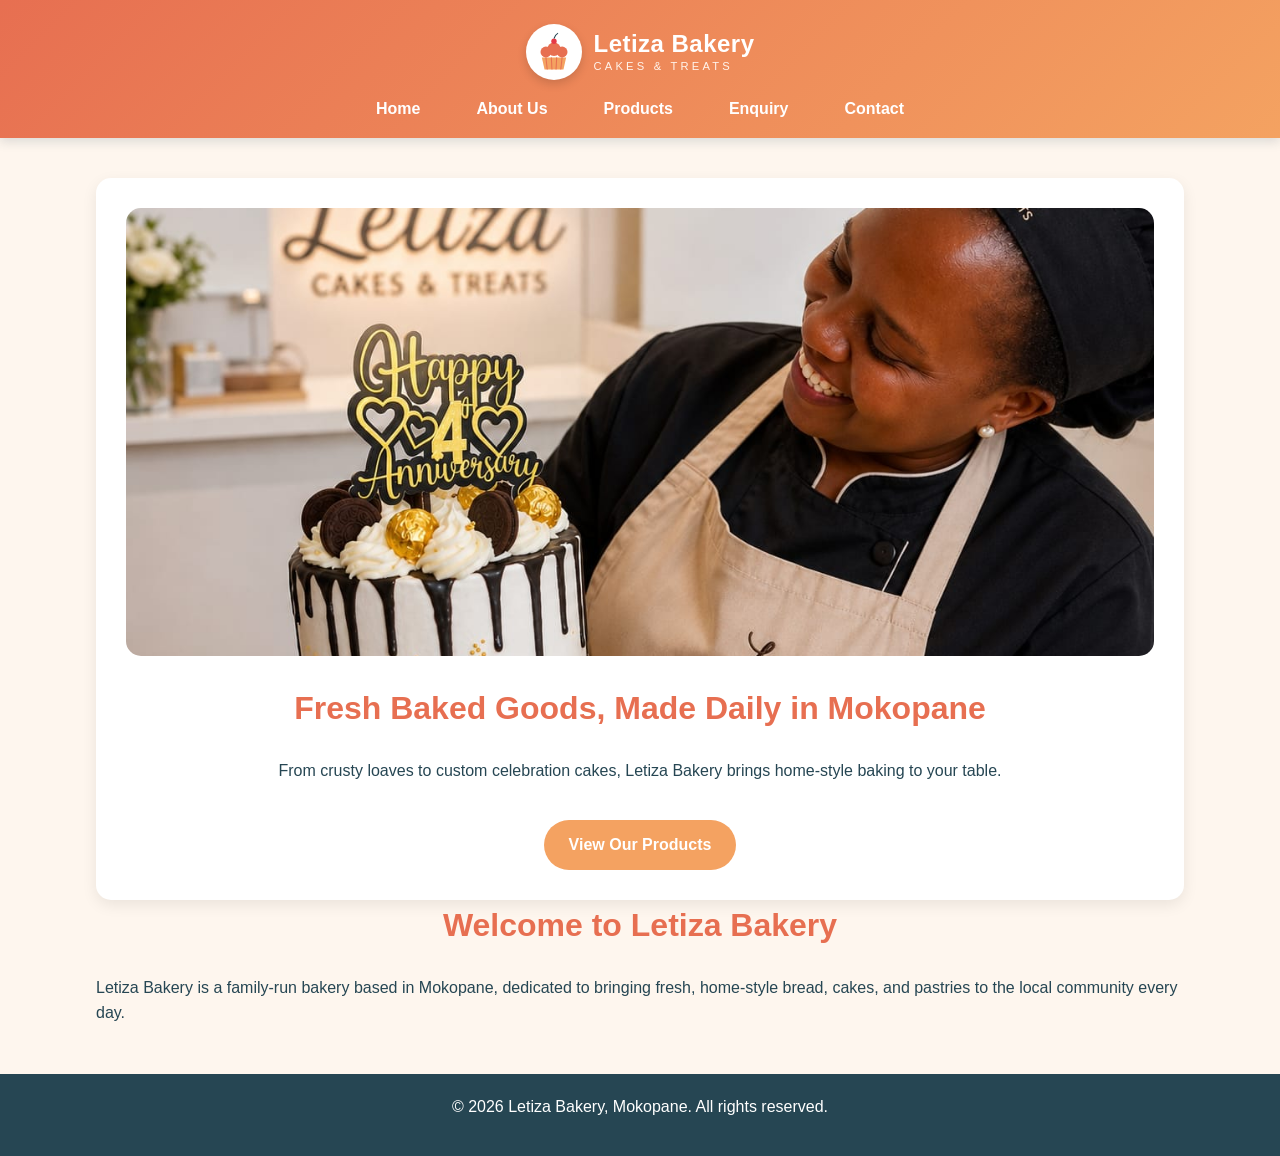
<file: Letiza Bakery/index.html>
<!DOCTYPE html>
<html lang="en">
<head>
    <meta charset="UTF-8">
    <meta name="viewport" content="width=device-width, initial-scale=1.0">
    <meta name="description" content="Letiza Bakery in Mokopane - fresh bread, cakes, and pastries baked daily.">
    <meta name="keywords" content="Letiza Bakery, bakery Mokopane, fresh bread Limpopo, custom cakes Mokopane, celebration cakes, pastries, wedding cakes">
    <title>Letiza Bakery | Home</title>
    <link rel="stylesheet" href="css/style.css">
</head>
<body>
    <header>
        <a href="index.html" class="logo">
            <svg class="logo-icon" viewBox="0 0 64 64" xmlns="http://www.w3.org/2000/svg" aria-hidden="true">
                <path d="M14 40 L50 40 L46 58 L18 58 Z" fill="#f4a261"/>
                <line x1="20" y1="40" x2="22" y2="58" stroke="#e76f51" stroke-width="1.5"/>
                <line x1="28" y1="40" x2="29" y2="58" stroke="#e76f51" stroke-width="1.5"/>
                <line x1="36" y1="40" x2="35" y2="58" stroke="#e76f51" stroke-width="1.5"/>
                <line x1="44" y1="40" x2="42" y2="58" stroke="#e76f51" stroke-width="1.5"/>
                <circle cx="20" cy="32" r="8" fill="#e76f51"/>
                <circle cx="32" cy="28" r="10" fill="#e76f51"/>
                <circle cx="44" cy="32" r="8" fill="#e76f51"/>
                <circle cx="32" cy="16" r="4" fill="#e63946"/>
                <path d="M32 12 Q34 6 38 4" stroke="#264653" stroke-width="1.5" fill="none"/>
            </svg>
            <span class="logo-text">
                <span class="logo-name">Letiza Bakery</span>
                <span class="logo-tagline">Cakes &amp; Treats</span>
            </span>
        </a>
        <nav>
            <ul>
                <li><a href="index.html">Home</a></li>
                <li><a href="about.html">About Us</a></li>
                <li><a href="products.html">Products</a></li>
                <li><a href="enquiry.html">Enquiry</a></li>
                <li><a href="contact.html">Contact</a></li>
            </ul>
        </nav>
    </header>
    <main>
        <section class="hero">
            <img src="images/mother2.jpeg" srcset="images/mother2.jpeg 1200w, images/mother2.jpeg 800w, images/mother2.jpeg 400w" sizes="(max-width: 768px) 100vw, (max-width: 1024px) 90vw, 1200px" alt="Founder of Letiza Bakery holding a freshly decorated celebration cake">
            <h2>Fresh Baked Goods, Made Daily in Mokopane</h2>
            <p>From crusty loaves to custom celebration cakes, Letiza Bakery brings home-style baking to your table.</p>
            <a href="products.html" class="cta-button">View Our Products</a>
        </section>
        <section class="intro">
            <h2>Welcome to Letiza Bakery</h2>
            <p>Letiza Bakery is a family-run bakery based in Mokopane, dedicated to bringing fresh, home-style bread, cakes, and pastries to the local community every day.</p>
        </section>
    </main>
    <footer>
        <p>&copy; 2026 Letiza Bakery, Mokopane. All rights reserved.</p>
    </footer>
</body>
</html>
</file>
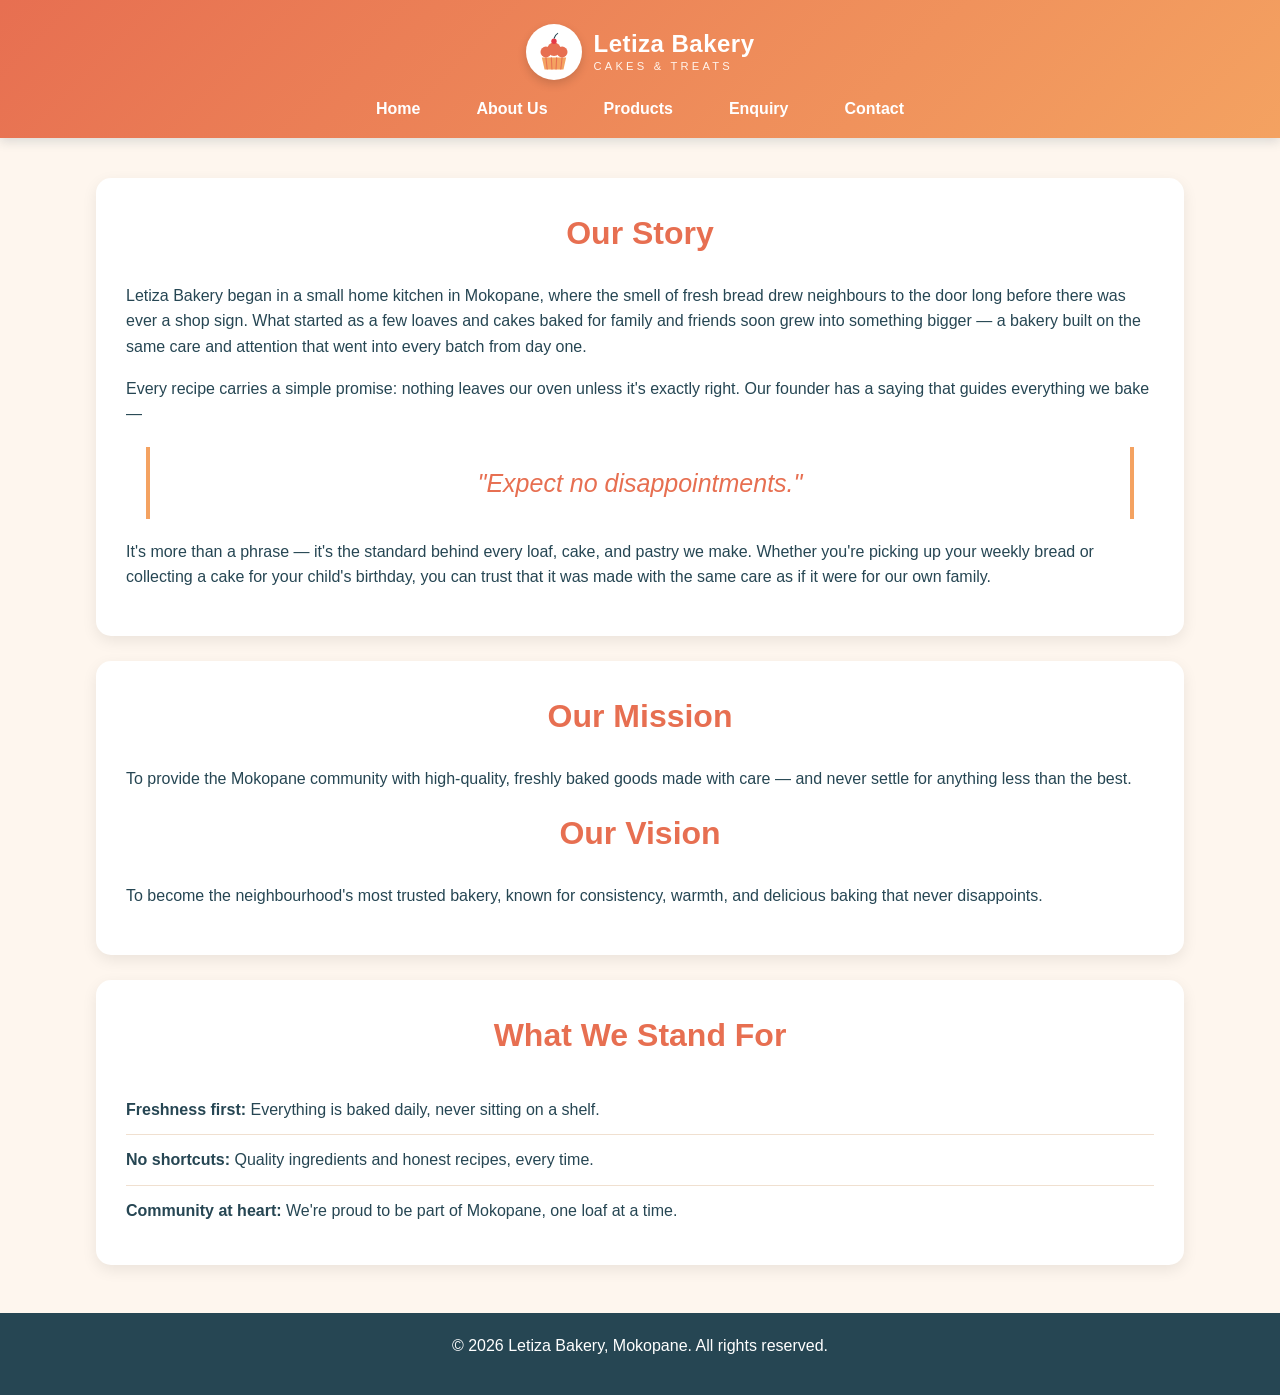
<file: Letiza Bakery/about.html>
<!DOCTYPE html>
<html lang="en">
<head>
    <meta charset="UTF-8">
    <meta name="viewport" content="width=device-width, initial-scale=1.0">
    <meta name="description" content="Learn about Letiza Bakery's story, mission, and the people behind our baking.">
    <meta name="keywords" content="about Letiza Bakery, bakery story, Mokopane bakery history, family bakery Limpopo">
    <title>Letiza Bakery | About Us</title>
    <link rel="stylesheet" href="css/style.css">
</head>
<body>
    <header>
        <a href="index.html" class="logo">
            <svg class="logo-icon" viewBox="0 0 64 64" xmlns="http://www.w3.org/2000/svg" aria-hidden="true">
                <path d="M14 40 L50 40 L46 58 L18 58 Z" fill="#f4a261"/>
                <line x1="20" y1="40" x2="22" y2="58" stroke="#e76f51" stroke-width="1.5"/>
                <line x1="28" y1="40" x2="29" y2="58" stroke="#e76f51" stroke-width="1.5"/>
                <line x1="36" y1="40" x2="35" y2="58" stroke="#e76f51" stroke-width="1.5"/>
                <line x1="44" y1="40" x2="42" y2="58" stroke="#e76f51" stroke-width="1.5"/>
                <circle cx="20" cy="32" r="8" fill="#e76f51"/>
                <circle cx="32" cy="28" r="10" fill="#e76f51"/>
                <circle cx="44" cy="32" r="8" fill="#e76f51"/>
                <circle cx="32" cy="16" r="4" fill="#e63946"/>
                <path d="M32 12 Q34 6 38 4" stroke="#264653" stroke-width="1.5" fill="none"/>
            </svg>
            <span class="logo-text">
                <span class="logo-name">Letiza Bakery</span>
                <span class="logo-tagline">Cakes &amp; Treats</span>
            </span>
        </a>
        <nav>
            <ul>
                <li><a href="index.html">Home</a></li>
                <li><a href="about.html">About Us</a></li>
                <li><a href="products.html">Products</a></li>
                <li><a href="enquiry.html">Enquiry</a></li>
                <li><a href="contact.html">Contact</a></li>
            </ul>
        </nav>
    </header>
    <main>
        <section class="about-story">
            <h2>Our Story</h2>
            <p>Letiza Bakery began in a small home kitchen in Mokopane, where the smell of fresh bread drew neighbours to the door long before there was ever a shop sign. What started as a few loaves and cakes baked for family and friends soon grew into something bigger — a bakery built on the same care and attention that went into every batch from day one.</p>
            <p>Every recipe carries a simple promise: nothing leaves our oven unless it's exactly right. Our founder has a saying that guides everything we bake —</p>
            <blockquote>"Expect no disappointments."</blockquote>
            <p>It's more than a phrase — it's the standard behind every loaf, cake, and pastry we make. Whether you're picking up your weekly bread or collecting a cake for your child's birthday, you can trust that it was made with the same care as if it were for our own family.</p>
        </section>
        <section class="mission-vision">
            <h2>Our Mission</h2>
            <p>To provide the Mokopane community with high-quality, freshly baked goods made with care — and never settle for anything less than the best.</p>
            <h2>Our Vision</h2>
            <p>To become the neighbourhood's most trusted bakery, known for consistency, warmth, and delicious baking that never disappoints.</p>
        </section>
        <section class="values">
            <h2>What We Stand For</h2>
            <ul>
                <li><strong>Freshness first:</strong> Everything is baked daily, never sitting on a shelf.</li>
                <li><strong>No shortcuts:</strong> Quality ingredients and honest recipes, every time.</li>
                <li><strong>Community at heart:</strong> We're proud to be part of Mokopane, one loaf at a time.</li>
            </ul>
        </section>
    </main>
    <footer>
        <p>&copy; 2026 Letiza Bakery, Mokopane. All rights reserved.</p>
    </footer>
</body>
</html>
</file>
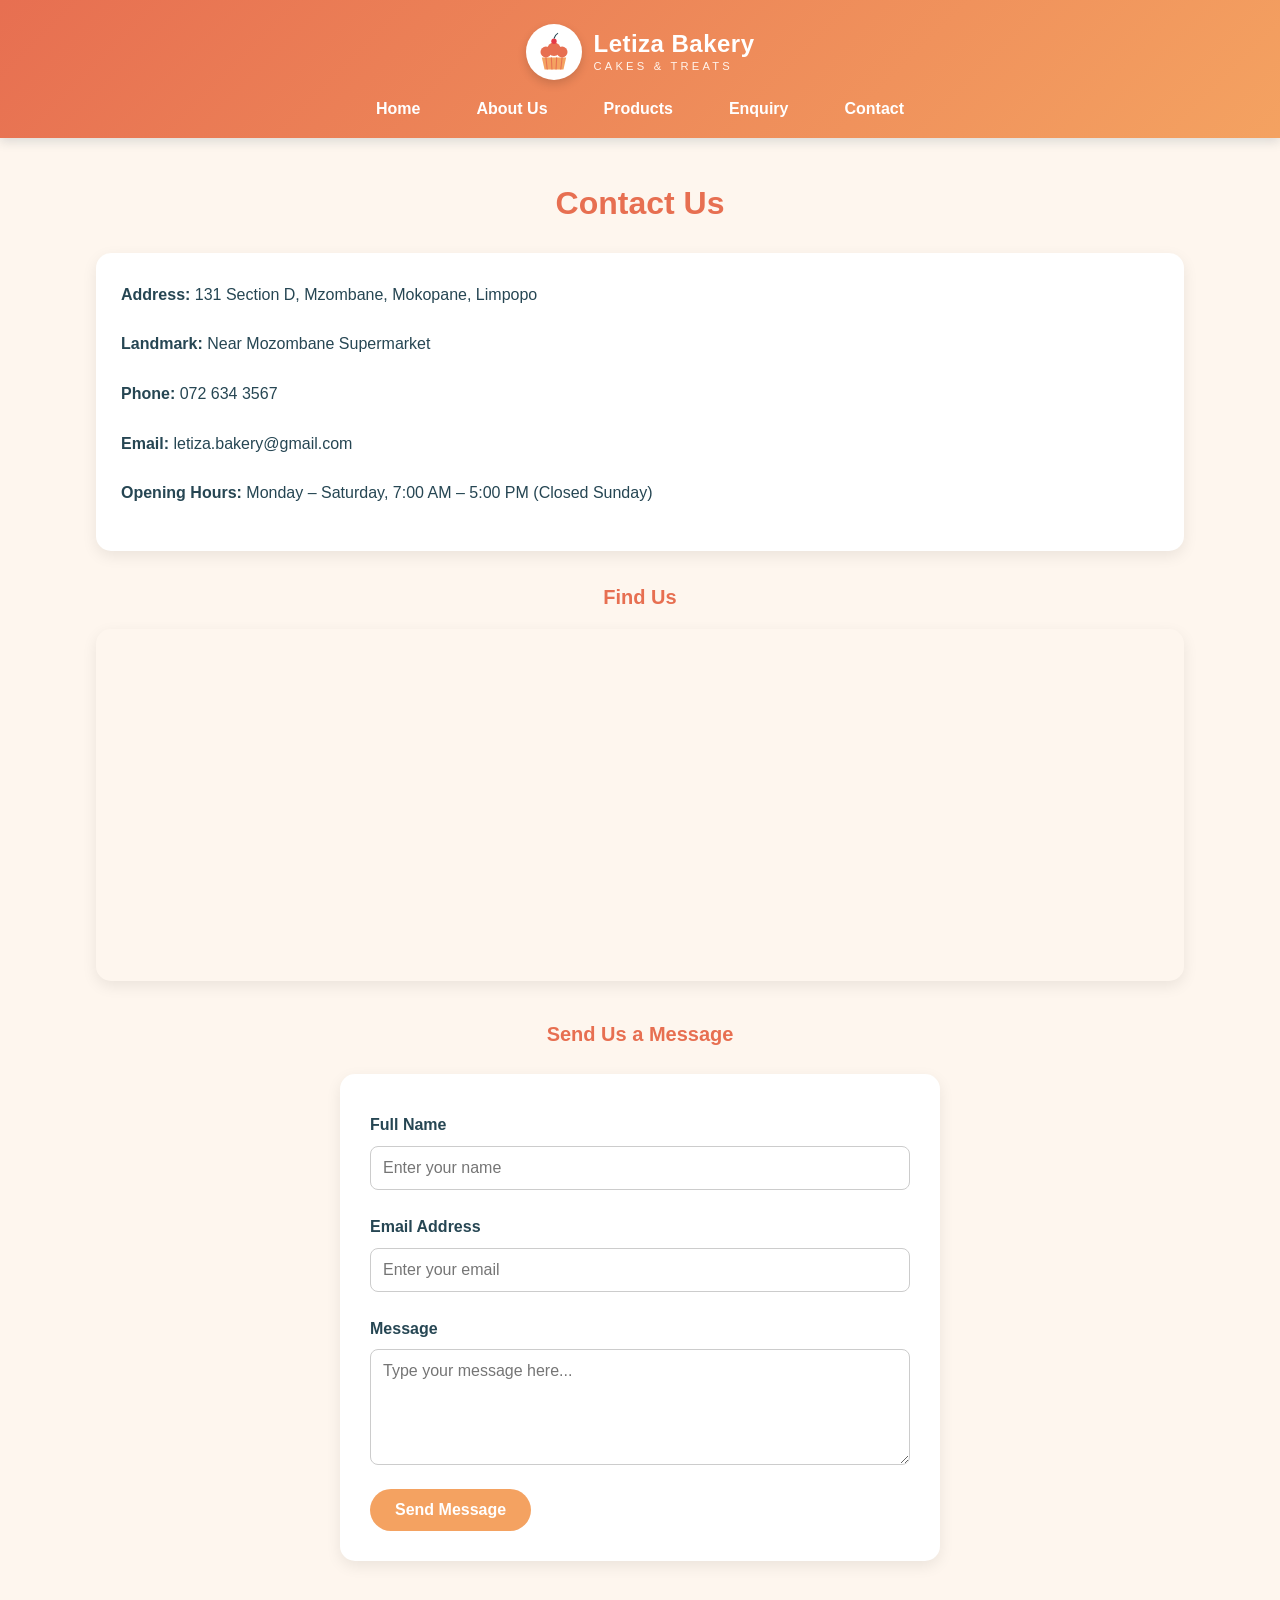
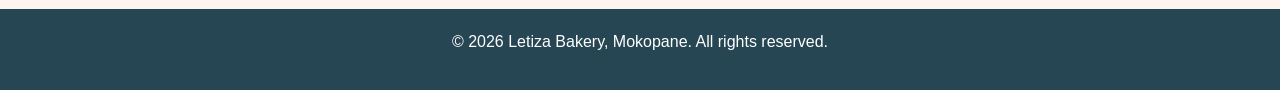
<file: Letiza Bakery/contact.html>
<!DOCTYPE html>
<html lang="en">
<head>
    <meta charset="UTF-8">
    <meta name="viewport" content="width=device-width, initial-scale=1.0">
    <meta name="description" content="Find Letiza Bakery's location, opening hours, and contact details.">
    <meta name="keywords" content="Letiza Bakery contact, bakery location Mokopane, Mozombane supermarket bakery, bakery opening hours">
    <title>Letiza Bakery | Contact</title>
    <link rel="stylesheet" href="css/style.css">
</head>
<body>
    <header>
        <a href="index.html" class="logo">
            <svg class="logo-icon" viewBox="0 0 64 64" xmlns="http://www.w3.org/2000/svg" aria-hidden="true">
                <path d="M14 40 L50 40 L46 58 L18 58 Z" fill="#f4a261"/>
                <line x1="20" y1="40" x2="22" y2="58" stroke="#e76f51" stroke-width="1.5"/>
                <line x1="28" y1="40" x2="29" y2="58" stroke="#e76f51" stroke-width="1.5"/>
                <line x1="36" y1="40" x2="35" y2="58" stroke="#e76f51" stroke-width="1.5"/>
                <line x1="44" y1="40" x2="42" y2="58" stroke="#e76f51" stroke-width="1.5"/>
                <circle cx="20" cy="32" r="8" fill="#e76f51"/>
                <circle cx="32" cy="28" r="10" fill="#e76f51"/>
                <circle cx="44" cy="32" r="8" fill="#e76f51"/>
                <circle cx="32" cy="16" r="4" fill="#e63946"/>
                <path d="M32 12 Q34 6 38 4" stroke="#264653" stroke-width="1.5" fill="none"/>
            </svg>
            <span class="logo-text">
                <span class="logo-name">Letiza Bakery</span>
                <span class="logo-tagline">Cakes &amp; Treats</span>
            </span>
        </a>
        <nav>
            <ul>
                <li><a href="index.html">Home</a></li>
                <li><a href="about.html">About Us</a></li>
                <li><a href="products.html">Products</a></li>
                <li><a href="enquiry.html">Enquiry</a></li>
                <li><a href="contact.html">Contact</a></li>
            </ul>
        </nav>
    </header>
    <main>
        <h2>Contact Us</h2>
        <section class="contact-details">
            <p><strong>Address:</strong> 131 Section D, Mzombane, Mokopane, Limpopo</p>
            <p><strong>Landmark:</strong> Near Mozombane Supermarket</p>
            <p><strong>Phone:</strong> 072 634 3567</p>
            <p><strong>Email:</strong> letiza.bakery@gmail.com</p>
            <p><strong>Opening Hours:</strong> Monday &ndash; Saturday, 7:00 AM &ndash; 5:00 PM (Closed Sunday)</p>
        </section>
        <section class="map">
            <h3>Find Us</h3>
            <iframe title="Letiza Bakery location map" src="https://www.google.com/maps?q=Mozombane+Supermarket+Mokopane&output=embed" width="600" height="450" style="border:0;" allowfullscreen="" loading="lazy"></iframe>
        </section>
        <section class="contact-form">
            <h3 style="text-align: center; margin-bottom: 1.5rem;">Send Us a Message</h3>
            <!-- GOOGLE FORM INTEGRATION: Replace action URL with your Google Form action URL -->
            <form action="https://docs.google.com/forms/d/e/1FAIpQLSf_YOUR_FORM_ID_HERE/formResponse" method="POST" target="_blank">
                <label for="c-name">Full Name</label>
                <input type="text" id="c-name" name="entry.111111111" placeholder="Enter your name" required>

                <label for="c-email">Email Address</label>
                <input type="email" id="c-email" name="entry.222222222" placeholder="Enter your email" required>

                <label for="c-message">Message</label>
                <textarea id="c-message" name="entry.333333333" rows="5" placeholder="Type your message here..." required></textarea>

                <button type="submit">Send Message</button>
            </form>
        </section>
    </main>
    <footer>
        <p>&copy; 2026 Letiza Bakery, Mokopane. All rights reserved.</p>
    </footer>
</body>
</html>
</file>
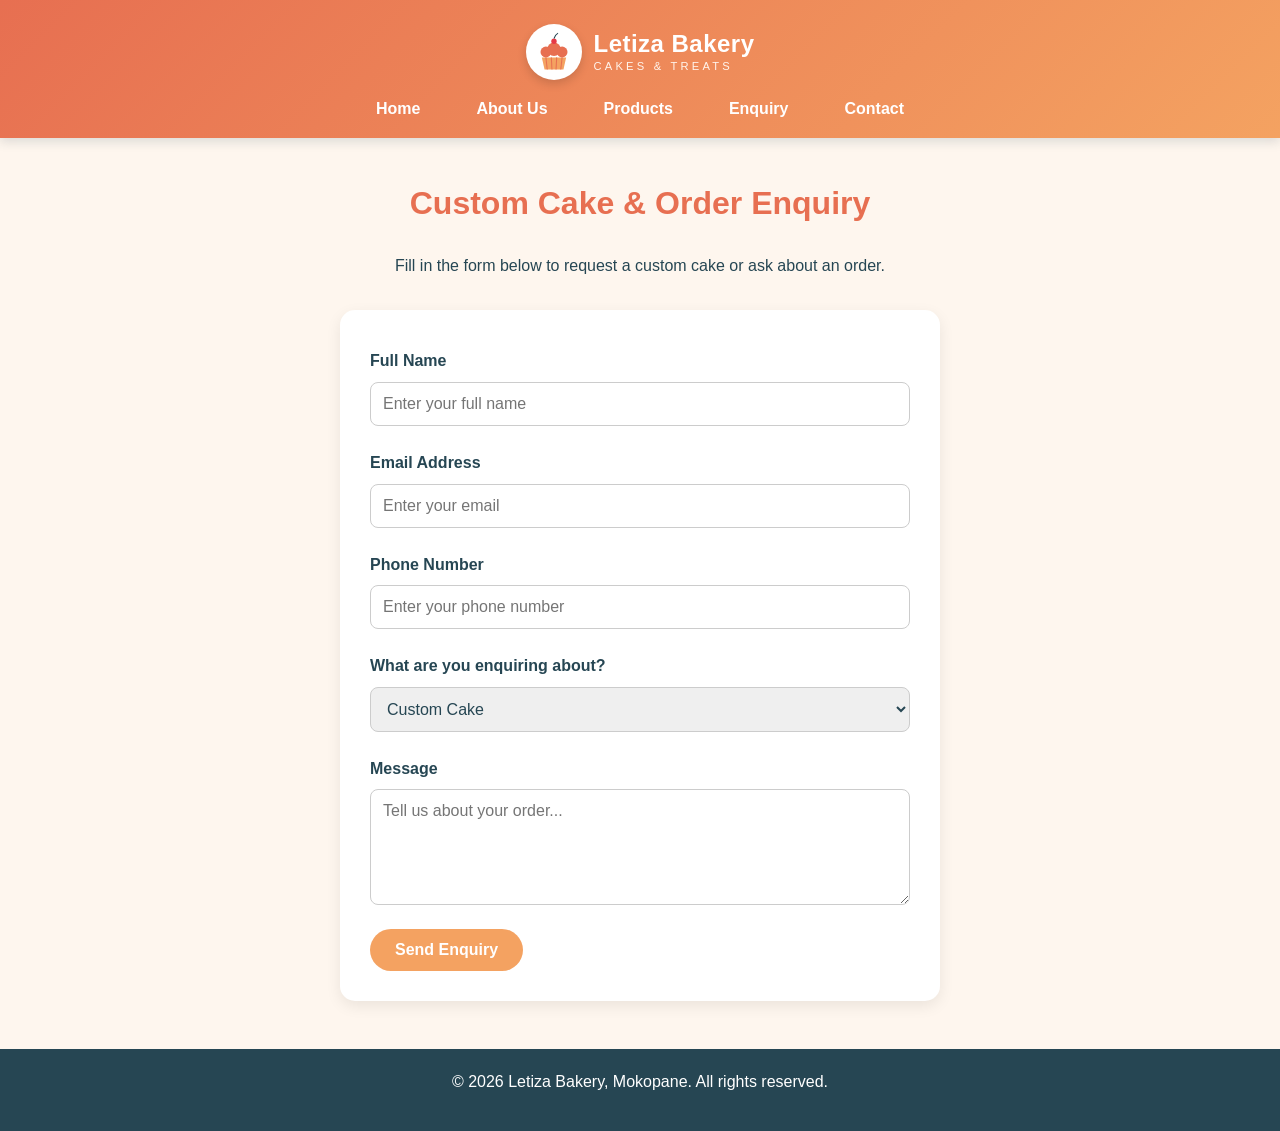
<file: Letiza Bakery/enquiry.html>
<!DOCTYPE html>
<html lang="en">
<head>
    <meta charset="UTF-8">
    <meta name="viewport" content="width=device-width, initial-scale=1.0">
    <meta name="description" content="Request a custom cake order or make an enquiry with Letiza Bakery.">
    <meta name="keywords" content="custom cake order Mokopane, cake enquiry, event catering Limpopo, order birthday cake">
    <title>Letiza Bakery | Enquiry</title>
    <link rel="stylesheet" href="css/style.css">
</head>
<body>
    <header>
        <a href="index.html" class="logo">
            <svg class="logo-icon" viewBox="0 0 64 64" xmlns="http://www.w3.org/2000/svg" aria-hidden="true">
                <path d="M14 40 L50 40 L46 58 L18 58 Z" fill="#f4a261"/>
                <line x1="20" y1="40" x2="22" y2="58" stroke="#e76f51" stroke-width="1.5"/>
                <line x1="28" y1="40" x2="29" y2="58" stroke="#e76f51" stroke-width="1.5"/>
                <line x1="36" y1="40" x2="35" y2="58" stroke="#e76f51" stroke-width="1.5"/>
                <line x1="44" y1="40" x2="42" y2="58" stroke="#e76f51" stroke-width="1.5"/>
                <circle cx="20" cy="32" r="8" fill="#e76f51"/>
                <circle cx="32" cy="28" r="10" fill="#e76f51"/>
                <circle cx="44" cy="32" r="8" fill="#e76f51"/>
                <circle cx="32" cy="16" r="4" fill="#e63946"/>
                <path d="M32 12 Q34 6 38 4" stroke="#264653" stroke-width="1.5" fill="none"/>
            </svg>
            <span class="logo-text">
                <span class="logo-name">Letiza Bakery</span>
                <span class="logo-tagline">Cakes &amp; Treats</span>
            </span>
        </a>
        <nav>
            <ul>
                <li><a href="index.html">Home</a></li>
                <li><a href="about.html">About Us</a></li>
                <li><a href="products.html">Products</a></li>
                <li><a href="enquiry.html">Enquiry</a></li>
                <li><a href="contact.html">Contact</a></li>
            </ul>
        </nav>
    </header>
    <main>
        <h2>Custom Cake &amp; Order Enquiry</h2>
        <p style="text-align: center; margin-bottom: 2rem;">Fill in the form below to request a custom cake or ask about an order.</p>
        
        <!-- GOOGLE FORM INTEGRATION: Replace action URL with your Google Form action URL -->
        <form action="https://docs.google.com/forms/d/e/1FAIpQLSf_YOUR_FORM_ID_HERE/formResponse" method="POST" target="_blank">
            <label for="name">Full Name</label>
            <input type="text" id="name" name="entry.444444444" placeholder="Enter your full name" required>

            <label for="email">Email Address</label>
            <input type="email" id="email" name="entry.555555555" placeholder="Enter your email" required>

            <label for="phone">Phone Number</label>
            <input type="tel" id="phone" name="entry.666666666" placeholder="Enter your phone number" required>

            <label for="order-type">What are you enquiring about?</label>
            <select id="order-type" name="entry.777777777">
                <option value="Custom Cake">Custom Cake</option>
                <option value="Bulk/Event Order">Bulk/Event Order</option>
                <option value="Other">Other</option>
            </select>

            <label for="message">Message</label>
            <textarea id="message" name="entry.888888888" rows="5" placeholder="Tell us about your order..." required></textarea>

            <button type="submit">Send Enquiry</button>
        </form>
    </main>
    <footer>
        <p>&copy; 2026 Letiza Bakery, Mokopane. All rights reserved.</p>
    </footer>
</body>
</html>
</file>
<file: Letiza Bakery/css/style.css>
/* ================================================================
   LETIZA BAKERY - MAIN STYLESHEET
   Part 3: Interactivity & SEO
   ================================================================ */

*, *::before, *::after { margin: 0; padding: 0; box-sizing: border-box; }
html { font-size: 100%; scroll-behavior: smooth; }
body { font-family: 'Segoe UI', Arial, sans-serif; font-size: 1rem; line-height: 1.6; background-color: #fef6ee; color: #264653; animation: fadeIn 0.6s ease-in; }
@keyframes fadeIn { from { opacity: 0; } to { opacity: 1; } }

/* TYPOGRAPHY */
h1 { font-size: 2.5rem; font-weight: 700; letter-spacing: 0.05rem; }
h2 { font-size: 2rem; font-weight: 700; text-align: center; color: #e76f51; margin-bottom: 1.5rem; }
h3 { font-size: 1.25rem; font-weight: 600; color: #e76f51; margin: 1rem 0; }
p { margin-bottom: 1rem; }
a { color: #e76f51; text-decoration: none; }
a:hover, a:focus { text-decoration: underline; }
a:active { color: #264653; }

/* HEADER & LOGO */
header { background: linear-gradient(135deg, #e76f51 0%, #f4a261 100%); color: #ffffff; padding: 1.5rem 10% 1rem; text-align: center; box-shadow: 0 0.25rem 0.625rem rgba(38, 70, 83, 0.15); }
.logo { display: inline-flex; align-items: center; gap: 0.75rem; text-decoration: none; color: #ffffff; margin-bottom: 1rem; transition: transform 0.3s ease; }
.logo:hover, .logo:focus { transform: scale(1.03); outline: none; text-decoration: none; }
.logo-icon { width: 3.5rem; height: 3.5rem; background-color: #ffffff; border-radius: 50%; padding: 0.4rem; box-shadow: 0 0.25rem 0.625rem rgba(0, 0, 0, 0.15); }
.logo-text { display: flex; flex-direction: column; align-items: flex-start; line-height: 1.1; }
.logo-name { font-size: 1.5rem; font-weight: 700; letter-spacing: 0.03rem; color: #ffffff; }
.logo-tagline { font-size: 0.7rem; font-weight: 500; letter-spacing: 0.2rem; text-transform: uppercase; color: #fff4ec; margin-top: 0.15rem; }

/* NAVIGATION */
nav ul { list-style: none; display: flex; justify-content: center; gap: 1.5rem; flex-wrap: wrap; }
nav a { color: #ffffff; text-decoration: none; font-weight: 600; padding: 0.5rem 1rem; border-radius: 1.25rem; transition: background-color 0.3s ease, color 0.3s ease; }
nav a:hover, nav a:focus { background-color: #ffffff; color: #e76f51; outline: none; text-decoration: none; }
nav a:active { background-color: #f4d0a8; }

/* MAIN & HERO */
main { width: 85%; max-width: 75rem; margin: 2.5rem auto; }
.hero { text-align: center; background-color: #ffffff; padding: 1.875rem; border-radius: 0.9375rem; box-shadow: 0 0.3125rem 0.9375rem rgba(0, 0, 0, 0.08); }
.hero img { width: 100%; max-height: 28rem; object-fit: cover; border-radius: 0.9375rem; }
.hero h2 { margin-top: 1.25rem; }
.cta-button { display: inline-block; margin-top: 1.25rem; background-color: #f4a261; color: #ffffff; padding: 0.75rem 1.5625rem; border-radius: 1.5625rem; font-weight: 700; text-decoration: none; transition: background-color 0.3s ease, transform 0.2s ease; }
.cta-button:hover, .cta-button:focus { background-color: #e76f51; outline: none; text-decoration: none; transform: translateY(-0.125rem); }
.cta-button:active { background-color: #264653; transform: translateY(0); }

/* SEARCH BAR (Part 3) */
.search-container { text-align: center; margin-bottom: 2rem; }
#product-search { padding: 0.75rem; width: 80%; max-width: 400px; border: 2px solid #e76f51; border-radius: 25px; font-size: 1rem; outline: none; font-family: inherit; }
#product-search:focus { box-shadow: 0 0 8px rgba(231, 111, 81, 0.5); }

/* PRODUCTS */
.product-list { display: grid; grid-template-columns: repeat(auto-fit, minmax(17.5rem, 1fr)); gap: 1.875rem; }
.product-card { background-color: #ffffff; padding: 1.5625rem; border-radius: 0.9375rem; text-align: center; box-shadow: 0 0.3125rem 0.9375rem rgba(0, 0, 0, 0.08); transition: transform 0.3s ease, box-shadow 0.3s ease; }
.product-card:hover { transform: translateY(-0.5rem); box-shadow: 0 0.625rem 1.25rem rgba(38, 70, 83, 0.15); }
.product-card img { width: 100%; height: 13.75rem; object-fit: cover; border-radius: 0.75rem; transition: transform 0.3s ease; }
.product-card:hover img { transform: scale(1.03); }

/* CAKE GALLERY */
.cake-gallery { display: flex; gap: 0.9375rem; justify-content: center; flex-wrap: wrap; margin-top: 1rem; }
.cake-gallery img { width: 8.75rem; height: 8.75rem; object-fit: cover; border-radius: 0.625rem; transition: transform 0.3s ease, box-shadow 0.3s ease; }
.cake-gallery img:hover { transform: scale(1.08); box-shadow: 0 0.5rem 1rem rgba(38, 70, 83, 0.2); }

/* PART 3: LIGHTBOX GALLERY */
#lightbox { display: none; position: fixed; z-index: 1000; left: 0; top: 0; width: 100%; height: 100%; background: rgba(0, 0, 0, 0.9); justify-content: center; align-items: center; cursor: pointer; }
#lightbox img { max-width: 90%; max-height: 90%; border-radius: 10px; box-shadow: 0 0 20px rgba(255, 255, 255, 0.2); animation: zoomIn 0.3s; }
@keyframes zoomIn { from { transform: scale(0.8); opacity: 0; } to { transform: scale(1); opacity: 1; } }
.close-btn { position: absolute; top: 20px; right: 40px; color: #ffffff; font-size: 50px; font-weight: bold; cursor: pointer; }
.cake-gallery img { cursor: pointer; }
.cake-gallery img.lightbox-trigger:hover { transform: scale(1.05); }

/* ABOUT */
.about-story, .mission-vision, .values { background-color: #ffffff; padding: 1.875rem; margin-bottom: 1.5625rem; border-radius: 0.9375rem; box-shadow: 0 0.3125rem 0.9375rem rgba(0, 0, 0, 0.08); }
.values ul { list-style: none; padding-left: 0; }
.values li { padding: 0.75rem 0; border-bottom: 0.0625rem solid #f0e0d0; }
.values li:last-child { border-bottom: none; }
blockquote { text-align: center; font-size: 1.5625rem; color: #e76f51; font-style: italic; margin: 1.25rem; padding: 1rem; border-left: 0.25rem solid #f4a261; border-right: 0.25rem solid #f4a261; }

/* FORMS */
form { background-color: #ffffff; padding: 1.875rem; border-radius: 0.9375rem; max-width: 37.5rem; margin: auto; box-shadow: 0 0.3125rem 0.9375rem rgba(0, 0, 0, 0.08); }
label { display: block; font-weight: 700; margin-top: 0.5rem; color: #264653; }
input, textarea, select { width: 100%; padding: 0.75rem; margin: 0.5rem 0 1rem; border: 0.0625rem solid #ccc; border-radius: 0.5rem; font-family: inherit; font-size: 1rem; color: #264653; transition: border-color 0.3s ease, box-shadow 0.3s ease; }
input:focus, textarea:focus, select:focus { outline: none; border-color: #e76f51; box-shadow: 0 0 0 0.1875rem rgba(231, 111, 81, 0.2); }
button { background-color: #f4a261; color: #ffffff; border: none; padding: 0.75rem 1.5625rem; border-radius: 1.5625rem; cursor: pointer; font-size: 1rem; font-family: inherit; font-weight: 600; transition: background-color 0.3s ease, transform 0.1s ease; }
button:hover, button:focus { background-color: #e76f51; outline: none; }
button:active { transform: scale(0.97); background-color: #264653; }

/* PART 3: FORM VALIDATION STYLES */
.error-message { color: #e63946; font-size: 0.85rem; margin-top: -0.5rem; margin-bottom: 0.5rem; display: block; font-weight: bold; }
input.input-error, textarea.input-error { border-color: #e63946; background-color: #fff0f0; }
.success-response { background-color: #d4edda; color: #155724; padding: 1.25rem; border-radius: 0.5rem; margin-top: 1.5rem; border: 1px solid #c3e6cb; }
.success-response h3 { color: #155724; margin-top: 0; margin-bottom: 0.5rem; }

/* CONTACT & MAP */
.contact-details { background-color: #ffffff; padding: 1.5625rem; border-radius: 0.9375rem; box-shadow: 0 0.3125rem 0.9375rem rgba(0, 0, 0, 0.08); margin-bottom: 1.875rem; }
.contact-details p { padding: 0.25rem 0; }
.map { margin-bottom: 1.875rem; }
.map h3 { text-align: center; margin-bottom: 1rem; }
.map iframe { width: 100%; height: 22rem; border: 0; border-radius: 0.9375rem; box-shadow: 0 0.3125rem 0.9375rem rgba(0, 0, 0, 0.08); }

/* FOOTER */
footer { background-color: #264653; color: #ffffff; text-align: center; padding: 1.25rem; margin-top: 3rem; }

/* RESPONSIVE DESIGN */
@media (max-width: 1024px) {
    main { width: 90%; }
    h1 { font-size: 2.2rem; }
    h2 { font-size: 1.75rem; }
    .product-list { grid-template-columns: repeat(auto-fit, minmax(15rem, 1fr)); gap: 1.25rem; }
}
@media (max-width: 768px) {
    body { font-size: 0.95rem; }
    h1 { font-size: 1.75rem; letter-spacing: 0.02rem; }
    h2 { font-size: 1.5rem; }
    h3 { font-size: 1.1rem; }
    blockquote { font-size: 1.25rem; margin: 0.75rem; }
    main { width: 95%; margin: 1.5rem auto; }
    .hero { padding: 1rem; }
    .hero img { max-height: 15rem; }
    .cta-button { display: block; width: 100%; text-align: center; }
    nav ul { flex-direction: column; gap: 0.5rem; align-items: center; }
    .logo-name { font-size: 1.25rem; }
    .logo-icon { width: 2.8rem; height: 2.8rem; }
    .product-list { grid-template-columns: 1fr; }
    .cake-gallery img { width: 6.25rem; height: 6.25rem; }
    form { padding: 1.25rem; }
    .map iframe { height: 15rem; }
    .close-btn { font-size: 36px; top: 10px; right: 20px; }
}
@media (max-width: 480px) {
    h1 { font-size: 1.5rem; }
    h2 { font-size: 1.3rem; }
    .logo-icon { width: 2.2rem; height: 2.2rem; }
    .logo-name { font-size: 1.1rem; }
    .logo-tagline { font-size: 0.6rem; }
}

/* ACCESSIBILITY */
:focus-visible { outline: 0.1875rem solid #e63946; outline-offset: 0.125rem; }

@media (prefers-reduced-motion: reduce) {
    *, *::before, *::after {
        animation-duration: 0.01ms !important;
        animation-iteration-count: 1 !important;
        transition-duration: 0.01ms !important;
        scroll-behavior: auto !important;
    }
}
</file>
